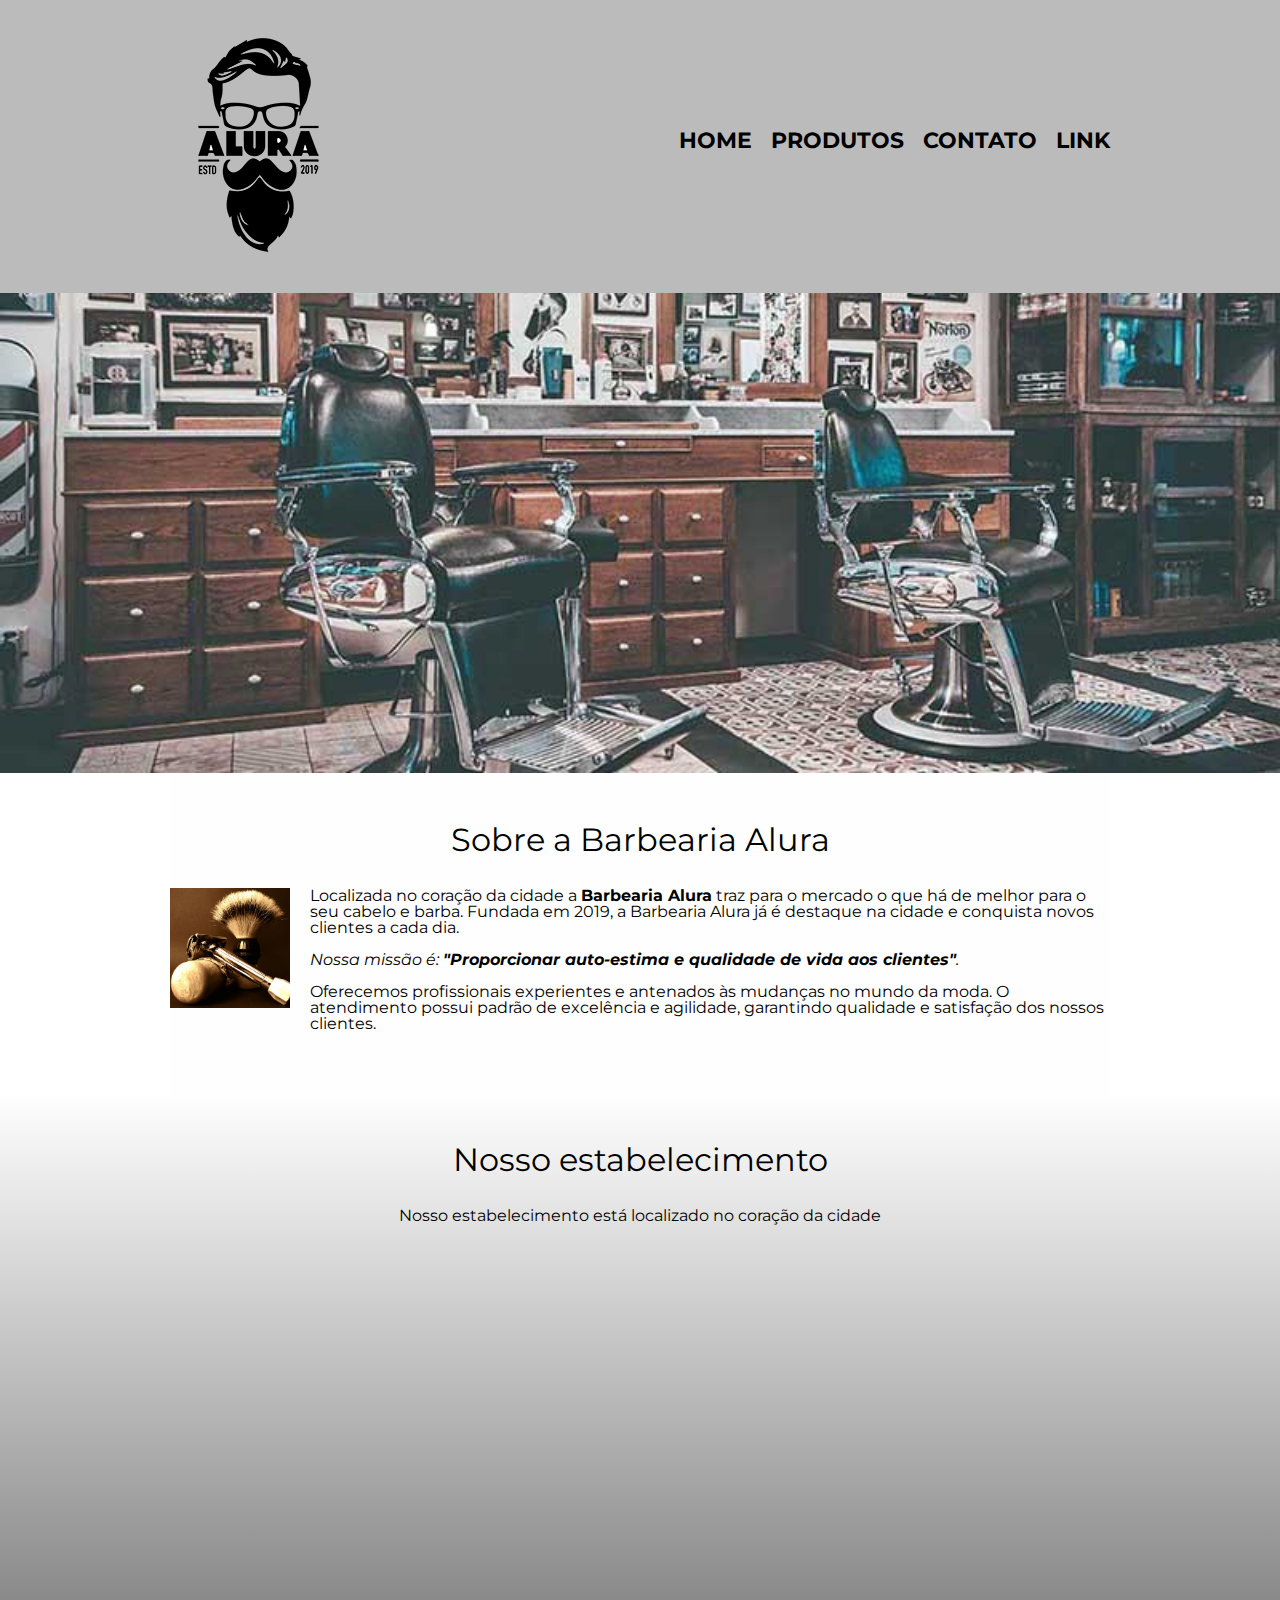
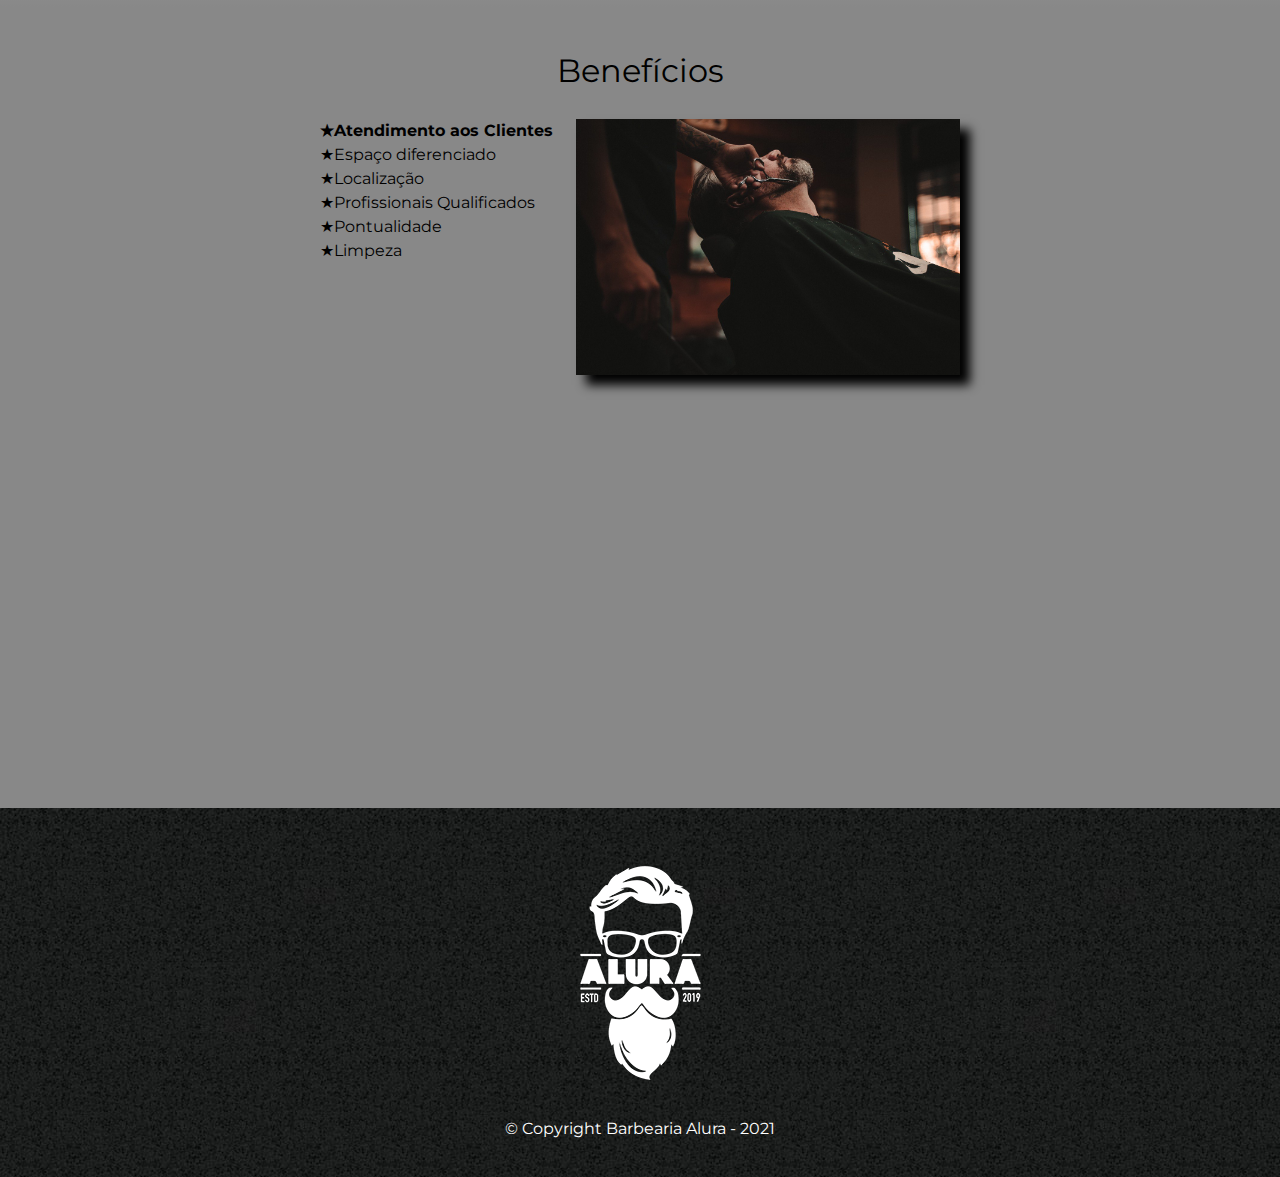
<file: index.html>
<!DOCTYPE html>
<html lang="pt-br">
	<head>
		<meta charset="UTF-8">
		<meta name="viewport" content="width=device-width">
		<title>Barbearia Alura</title>
		<link rel="stylesheet" href="reset.css">
		<link rel="stylesheet" href="style.css">
		<link href="https://fonts.googleapis.com/css2?family=Montserrat&display=swap" rel="stylesheet">
	</head>

	<body>
		<header>
			<div class="caixa">
				<h1><img src="images/logo.png"></h1>

				<nav>
					<ul>
						<li><a href="index.html">Home</a></li>
						<li><a href="produtos.html">Produtos</a></li>
						<li><a href="contato.html">Contato</a></li>
						<li><a href="https://www.linkedin.com/in/diogo-fontes-251339211/" target="_blank">Link</a></li>
					</ul>
				</nav>
			</div>
	</header>

	<img class="banner" src="images/barbeariaAlura.jpg">

	<main>
		<section class="principal">
			<h2 class="titulo-principal">Sobre a Barbearia Alura</h2>

			<img class="utensilios" src="images/utensilios.jpg" alt="utensilios de um barbeiro">
	 
			<p>Localizada no coração da cidade a <strong>Barbearia Alura</strong> traz para o mercado o que há de melhor para o seu cabelo e barba. Fundada em 2019, a Barbearia Alura já é destaque na cidade e conquista novos clientes a cada dia.</p>

			<p id="missao"><em>Nossa missão é: <strong>"Proporcionar auto-estima e qualidade de vida aos clientes"</strong>.</em></p>

			<p>Oferecemos profissionais experientes e antenados às mudanças no mundo da moda. O atendimento possui padrão de excelência e agilidade, garantindo qualidade e satisfação dos nossos clientes.</p>
		</section>

		<section class="mapa">
			<h3 class="titulo-principal">Nosso estabelecimento</h3>
			<p>Nosso estabelecimento está localizado no coração da cidade</p>

			<div class="mapa-conteudo">
				<iframe src="https://www.google.com/maps/embed?pb=!1m18!1m12!1m3!1d3656.448461141139!2d-46.63465874989987!3d-23.588244284594357!2m3!1f0!2f0!3f0!3m2!1i1024!2i768!4f13.1!3m3!1m2!1s0x94ce5a2b2ed7f3a1%3A0xab35da2f5ca62674!2sCaelum%20-%20Escola%20de%20Tecnologia!5e0!3m2!1spt-BR!2sbr!4v1631386577408!5m2!1spt-BR!2sbr" width="100%" height="300" style="border:0;" allowfullscreen="" loading="lazy"></iframe>
			</div>
		</section>

		<section class="beneficios">
			<h3 class="titulo-principal">Benefícios</h3>

			<div class="beneficios-conteudo">
				<ul class="lista-beneficios">
					<li class="itens">Atendimento aos Clientes</li>
					<li class="itens">Espaço diferenciado</li>
					<li class="itens">Localização</li>
					<li class="itens">Profissionais Qualificados</li>
					<li class="itens">Pontualidade</li>
					<li class="itens">Limpeza</li>
				</ul><img src="images/beneficios.jpg" class="imagem-beneficios">
			</div>

			<div class="video">
				<iframe width="100%" height="315" src="https://www.youtube.com/embed/wcVVXUV0YUY" title="YouTube video player" frameborder="0" allow="accelerometer; autoplay; clipboard-write; encrypted-media; gyroscope; picture-in-picture" allowfullscreen></iframe>
			</div>
		</section>
	</main>

		<footer>
			<img src="images/logo-branco.png">
			<p class="copyright"> &copy; Copyright Barbearia Alura - 2021</p>
		</footer>

	</body>
</html>
</file>
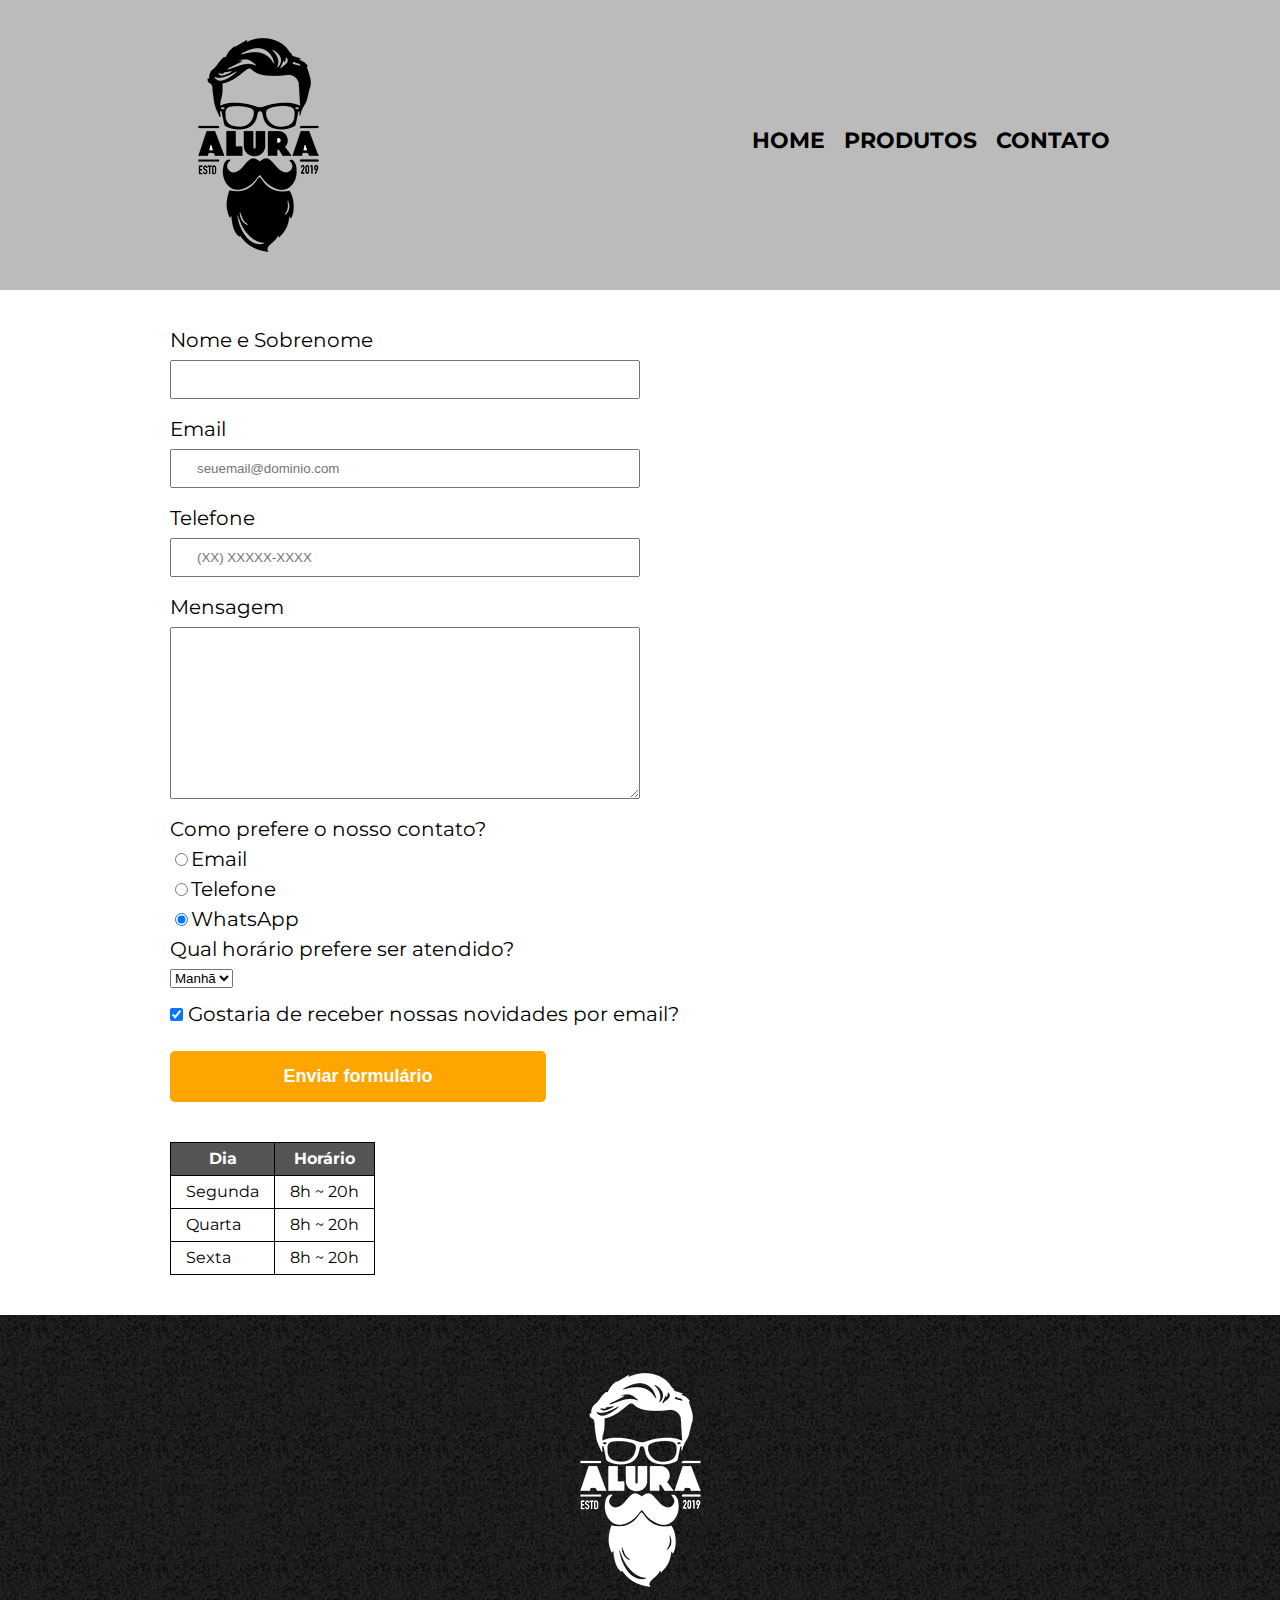
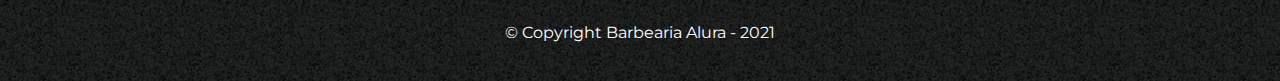
<file: contato.html>
<DOCTYPE html>
<html lang="pt-br">

	<head>
		<meta charset="UTF-8">
		<link rel="stylesheet" href="reset.css">
		<link rel="stylesheet" href="style.css">
		<link href="https://fonts.googleapis.com/css2?family=Montserrat&display=swap" rel="stylesheet">
		<title>Produtos - Barbearia Alura</title>
	</head>

	<body>
		<header>
			<div class="caixa">
				<h1><img src="images/logo.png" alt="Logo barbearia alura"></h1>

				<nav>
					<ul>
						<li><a href="index.html">Home</a></li>
						<li><a href="produtos.html">Produtos</a></li>
						<li><a href="contato.html">Contato</a></li>
					</ul>
				</nav>
			</div>
		</header>

		<main>
			<div class="centralizacao">
				<form>
					<label for="nomesobrenome">Nome e Sobrenome</label>
					<input type="text" id="nomesobrenome" class="input-padrao" required>

					<label for="email">Email</label>
					<input type="email" id="email" class="input-padrao" required placeholder="seuemail@dominio.com">

					<label for="telefone">Telefone</label>
					<input type="tel" id="telefone" class="input-padrao" required placeholder="(XX) XXXXX-XXXX">

					<label for="mensagem">Mensagem</label>
					<textarea cols="60" rows="10" id="mensagem" class="input-padrao" required></textarea>

					<fieldset>
						<legend>Como prefere o nosso contato?</legend>
						<label for="radio-email"><input type="radio" name="contato" value="Email" id="radio-email">Email</label>
						

						<label for="radio-telefone"><input type="radio" name="contato" value="telefone" id="radio-telefone">Telefone</label>
						

						<label for="radio-whatsapp"><input type="radio" name="contato" value="whatsapp" id="radio-whatsapp" checked>WhatsApp</label>
					</fieldset>

					<fieldset>
						<legend>Qual horário prefere ser atendido?</legend>
						<select>
							<option>Manhã</option>
							<option>Tarde</option>
							<option>Noite</option>
						</select>
					</fieldset>

					<label><input type="checkbox" class="checkbox" checked> Gostaria de receber nossas novidades por email?</label>

					<input type="submit" value="Enviar formulário" class="enviar">
				</form>

				<table>
					<thead>
						<tr>
							<th>Dia</th>
							<th>Horário</th>
						</tr>
					</thead>
					<tbody>
						<tr>
							<td>Segunda</td>
							<td>8h ~ 20h</td>
						</tr>

						<tr>
							<td>Quarta</td>
							<td>8h ~ 20h</td>
						</tr>

						<tr>
							<td>Sexta</td>
							<td>8h ~ 20h</td>
						</tr>	
					</tbody>
				</table>
			</div>		
		</main>

		<footer>
			<img src="images/logo-branco.png" alt="Logo barbearia alura">
			<p class="copyright"> &copy; Copyright Barbearia Alura - 2021</p>
		</footer>
	</body>
</html>
</file>
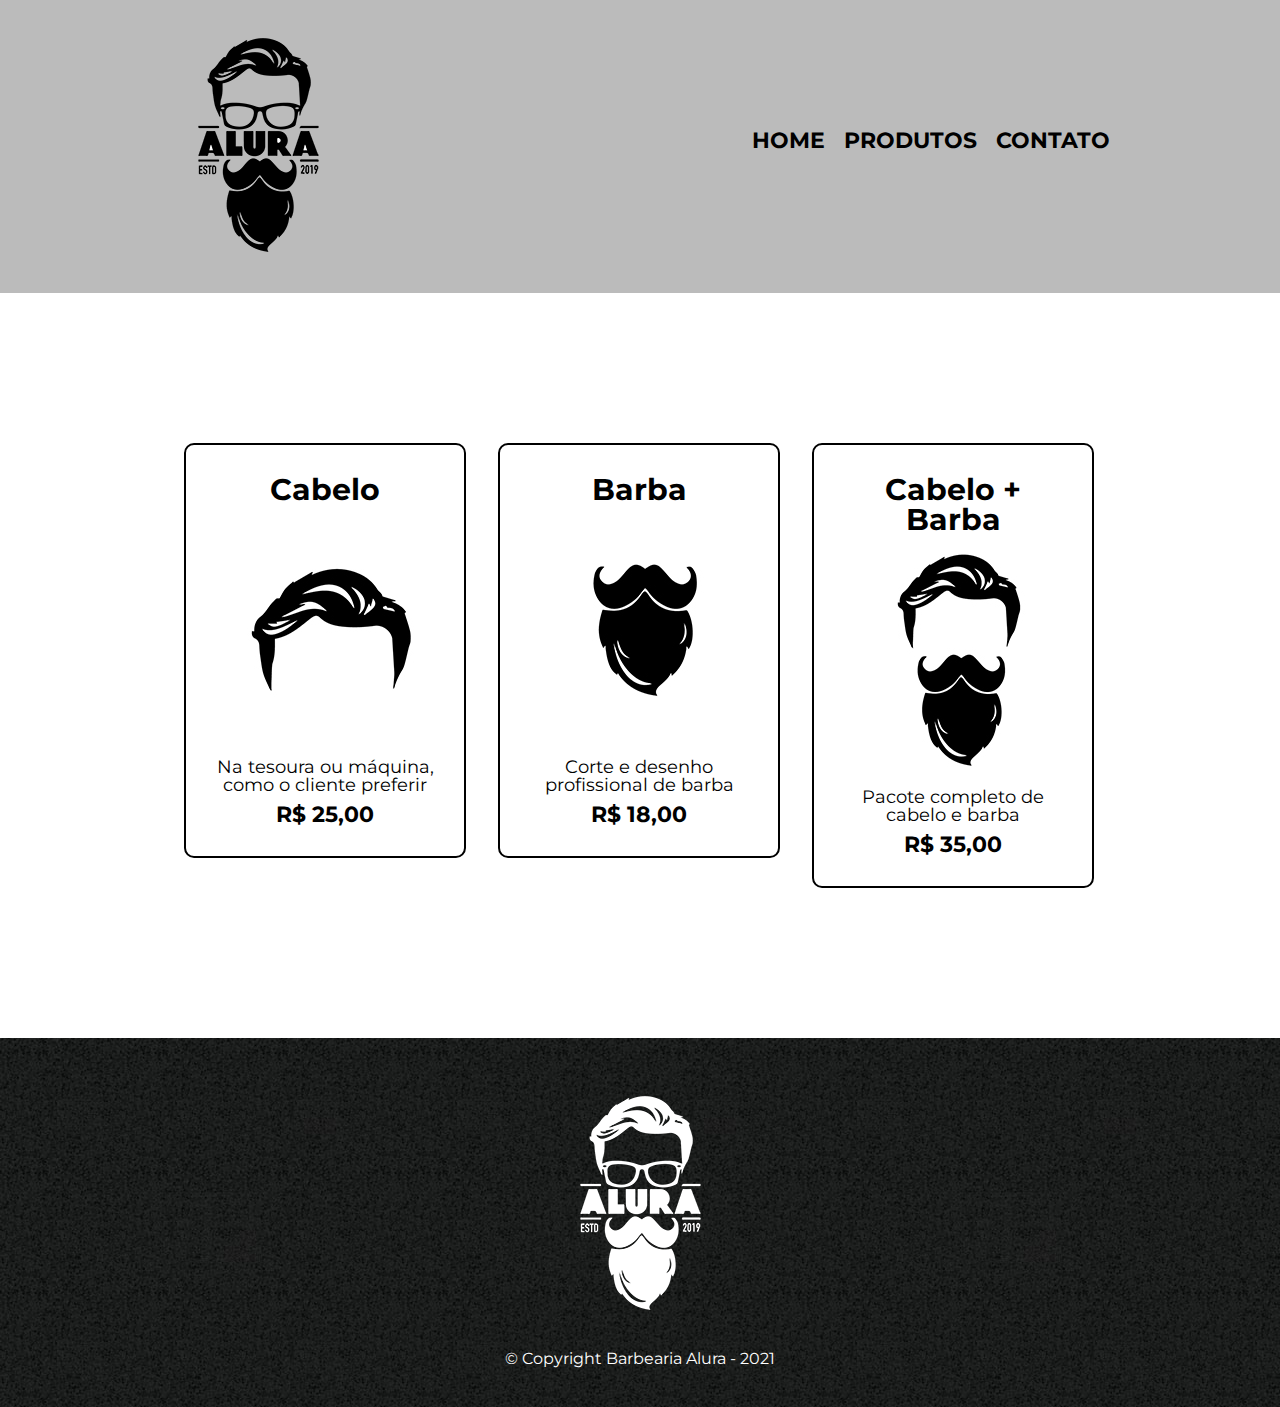
<file: produtos.html>
<!DOCTYPE html>
<html lang="pt-br">

	<head>
		<meta charset="UTF-8">
		<link rel="stylesheet" href="reset.css">
		<link rel="stylesheet" href="style.css">
		<link href="https://fonts.googleapis.com/css2?family=Montserrat&display=swap" rel="stylesheet">
		<title>Produtos - Barbearia Alura</title>
	</head>

	<body>
			<header>
				<div class="caixa">
					<h1><img src="images/logo.png"></h1>

					<nav>
						<ul>
							<li><a href="index.html">Home</a></li>
							<li><a href="produtos.html">Produtos</a></li>
							<li><a href="contato.html">Contato</a></li>
						</ul>
					</nav>
				</div>
			</header>

			<main>
				<ul class="produtos">
					<li><h2>Cabelo</h2>
						<img src="images/cabelo.jpg">
						<p class="produto-descricao">Na tesoura ou máquina, como o cliente preferir</p>
						<p class="produto-preco">R$ 25,00</p>
					</li>
					<li><h2>Barba</h2>
						<img src="images/barba.jpg">
						<p class="produto-descricao">Corte e desenho profissional de barba</p>
						<p class="produto-preco">R$ 18,00</p>
					</li>
					<li><h2>Cabelo + Barba</h2>
						<img src="images/cabelo+barba.jpg">
						<p class="produto-descricao">Pacote completo de cabelo e barba</p>
						<p class="produto-preco">R$ 35,00</p>
					</li>
				</ul>
			</main>

			<footer>
				<img src="images/logo-branco.png">
				<p class="copyright"> &copy; Copyright Barbearia Alura - 2021</p>
			</footer>
	</body>

</html>
</file>
<file: style.css>
body {
	font-family: 'Montserrat', sans-serif;
}

header {
	background: #BBBBBB;
	padding: 20px 0;
}

.caixa{
	position: relative;
	width: 940px;
	margin: 0 auto;
}

nav {
	position: absolute;
	top: 110px;
	right: 0;
}

nav li {
	display: inline;
	margin: 0 0 0 15px;
}


nav a {
	color: #000000;
	font-weight: bold;
	text-transform: uppercase;
	font-size: 22px;
	text-decoration: none;
}

nav a:hover {
	color: #C78C19;
	
}

.centralizacao {
	width: 940px;
	margin: 0 auto;	
}

.produtos {
	width: 940px;
	margin: 50px auto;
	padding: 100px 0;

}

.produtos li {
	display: inline-block;
	width: 30%;
	text-align: center;
	vertical-align: top;
	margin: 0 1.5%;
	padding: 30px 20px;
	box-sizing: border-box;
	border: 2px solid #000000;
	border-radius: 10px;

}


.produtos li:hover {
	border-color: #C78C19;
	transform: scale(1.05);
}

.produtos li:active {
	border-color: green;
}

.produtos h2 {
	font-size: 30px;
	font-weight: bold;
}

.produtos li:hover h2 {
	
}

.produto-descricao {
	font-size: 18px;
}

.produto-preco {
	font-weight: bold;
	font-size: 22px;
	margin-top: 10px;
}

footer {
	text-align: center;
	background: url("images/bg.jpg");
	padding: 40px 0;
}

.copyright {
	text-size: 14px;
	color: #FFFFFF;
	margin-top: 20px;
}

main {
	
}

form {
	margin: 40px 0;
}

form label, form legend {
	display:  block;
	font-size: 20px;
	margin: 0 0 10px;
}

.input-padrao {
	display: block;
	margin: 0 0 20px;
	padding: 10px 25px;
	width:  50%;
}

.checkbox {
	margin: 20px 0;
}

.enviar {
	width: 40%;
	padding: 15px 0;
	background: orange;
	border: none;
	color:  white;
	font-weight: bold;
	font-size: 18px;
	border-radius: 5px;		
	transition: 0.3s all;
	cursor: pointer;
}

.enviar:hover {
	background: darkorange;
	transform: scale(1.05);

}

table {
	margin: 20px 0 40px;
}

thead {
	background: #555555;
	color: white;
	font-weight: bold;
}

td, th {
	border: 1px solid #000000;
	padding: 8px 15px;
}

/* css página principal */

.banner {
	width: 100%;
	
}

.titulo-principal {
	text-align:  center;
	font-size:  2em;
	margin: 0 0 1em;
	clear: left;


}

.principal {
	padding: 3em 0;
	background: #FEFEFE;
	width: 940px;
	margin: 0 auto;

}

.principal p {
	margin: 0 0 1em;
}

.principal strong {
	font-weight: bold;
}

.principal em {
	font-style: italic;
}

.utensilios {
	width: 120px;
	margin:  0 20px 20px 0;
	float: left;
}

.mapa {
	padding: 3em 0;
	background: linear-gradient(#FEFEFE, #888888);
}

.mapa-conteudo {
	width: 940px;
	margin: 0 auto;
}

.mapa p {
	padding: 0 0 2em;
	text-align: center;
}

.beneficios {
	padding: 3em 0;
	background: #888888;
}

.beneficios-conteudo {
	width: 640px;
	margin: 0 auto;
}

.lista-beneficios {
	width: 40%;
	display: inline-block;
	vertical-align: top;
}

.itens:first-child {
	font-weight: bold;
}

.itens {
	line-height: 1.5;
}

.itens:before {
	content: "★";
}

.imagem-beneficios {
	width:  60%;
	opacity: 1;
	transition: 400ms;
	box-shadow: 10px 10px 10px #000000;
}

.imagem-beneficios:hover{
	opacity: 0.7;

}

.video {
	width: 560px;
	margin: 2em auto;
}

@media screen and (max-width: 480px) { 
    .caixa, .principal, .beneficios-conteudo, .mapa-conteudo, .video {
        width: auto;
    }

    h1 {
    text-align: center;
	}

	nav {
    position:static;
	}

	.lista-beneficios, imagem-beneficios {
    width: 100%
	}

}
</file>
